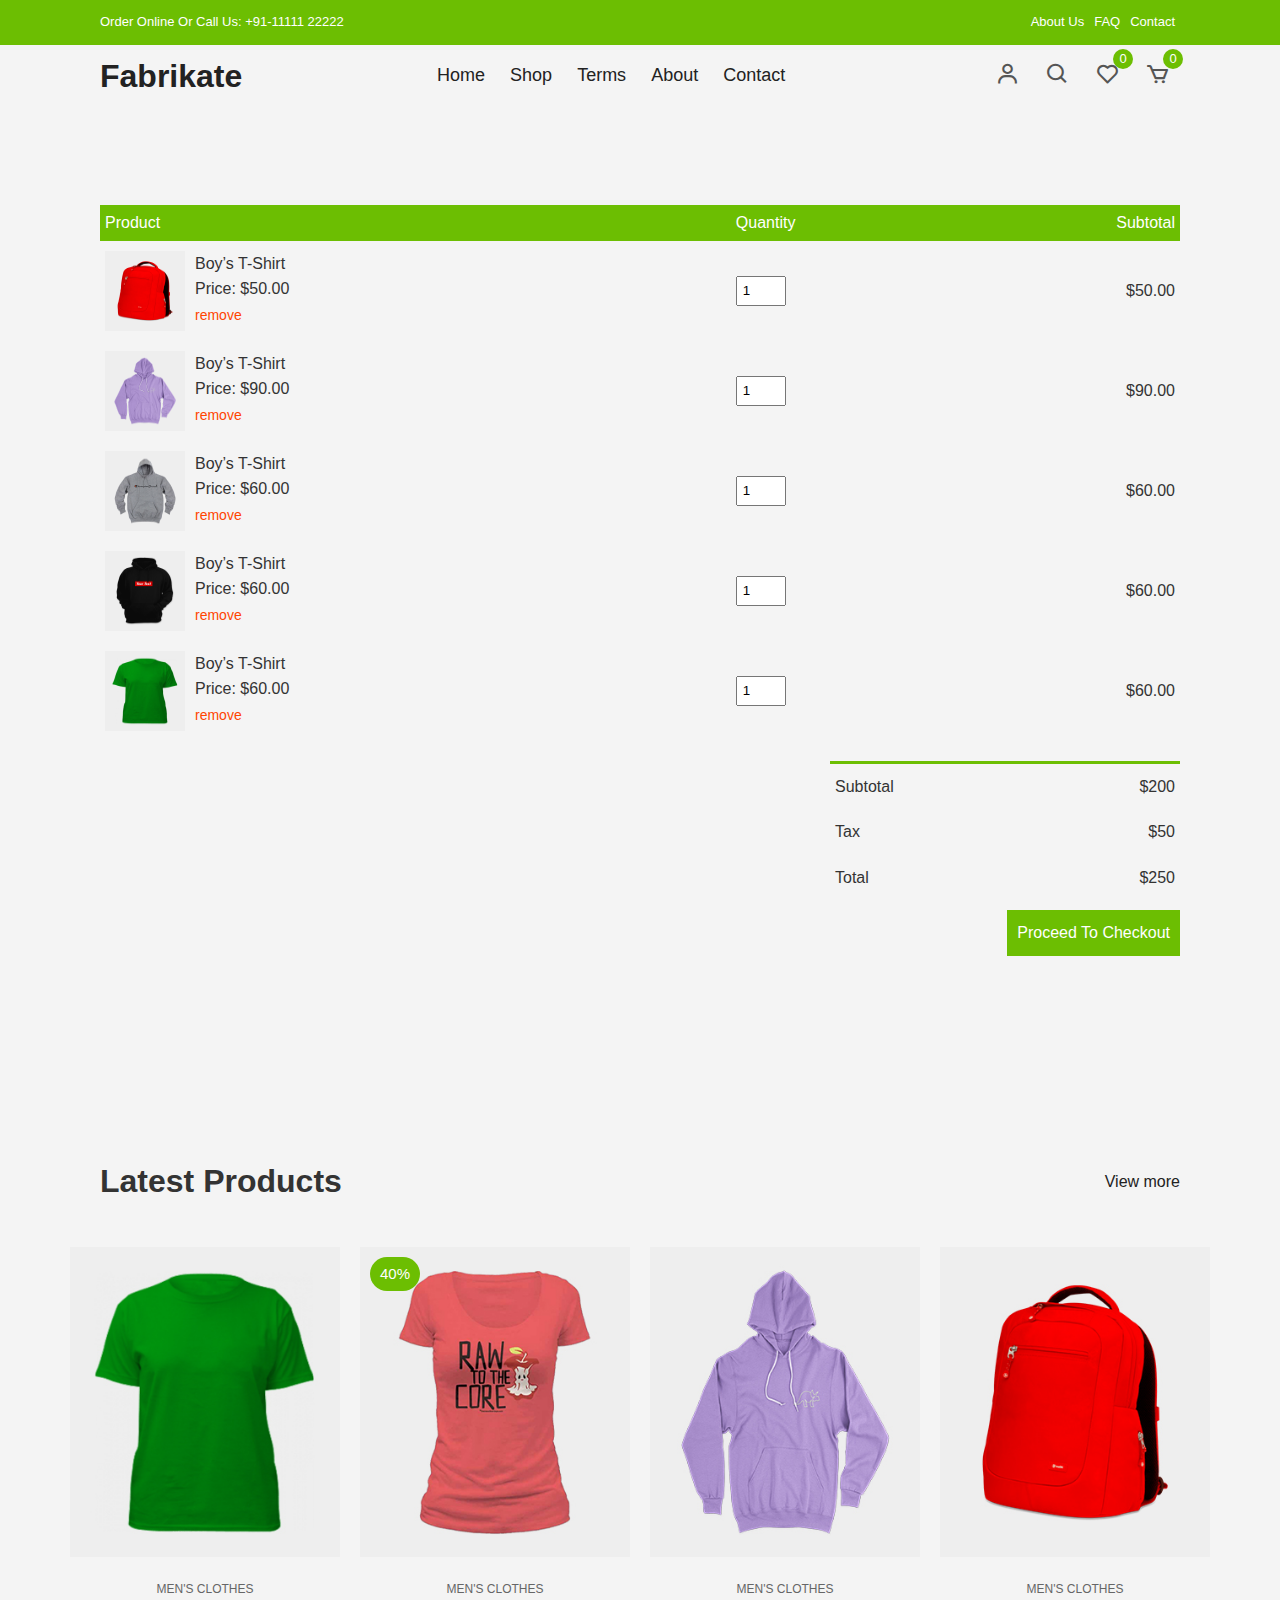
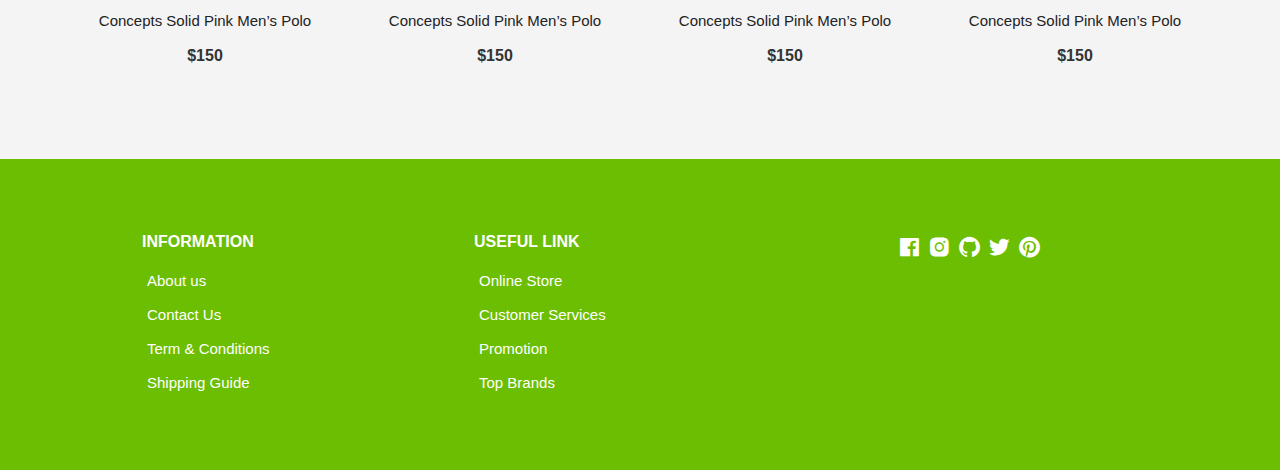
<file: cart.html>
<!DOCTYPE html>
<html lang="en">
  <head>
    <meta charset="UTF-8" />
    <meta name="viewport" content="width=device-width, initial-scale=1.0" />
    <!-- Box icons -->
    <link
      rel="stylesheet"
      href="https://cdn.jsdelivr.net/npm/boxicons@latest/css/boxicons.min.css"
    />
    <!-- Custom StyleSheet -->
    <link rel="stylesheet" href="./css/styles.css" />
    <title>Your Cart</title>
  </head>
  <body>
    <!-- Navigation -->
    <div class="top-nav">
      <div class="container d-flex">
        <p>Order Online Or Call Us: +91-11111 22222</p>
        <ul class="d-flex">
          <li><a href="#">About Us</a></li>
          <li><a href="#">FAQ</a></li>
          <li><a href="#">Contact</a></li>
        </ul>
      </div>
    </div>
    <div class="navigation">
      <div class="nav-center container d-flex">
        <a href="index.html" class="logo"><h1>Fabrikate</h1></a>

        <ul class="nav-list d-flex">
          <li class="nav-item">
            <a href="/" class="nav-link">Home</a>
          </li>
          <li class="nav-item">
            <a href="product.html" class="nav-link">Shop</a>
          </li>
          <li class="nav-item">
            <a href="#terms" class="nav-link">Terms</a>
          </li>
          <li class="nav-item">
            <a href="aboutus.html" class="nav-link">About</a>
          </li>
          <li class="nav-item">
            <a href="contactus.html" class="nav-link">Contact</a>
          </li>
          <li class="icons d-flex">
            <a href="login.html" class="icon">
              <i class="bx bx-user"></i>
            </a>
            <div class="icon">
              <i class="bx bx-search"></i>
            </div>
            <div class="icon">
              <i class="bx bx-heart"></i>
              <span class="d-flex">0</span>
            </div>
            <a href="cart.html" class="icon">
              <i class="bx bx-cart"></i>
              <span class="d-flex">0</span>
            </a>
          </li>
        </ul>

        <div class="icons d-flex">
          <a href="login.html" class="icon">
            <i class="bx bx-user"></i>
          </a>
          <div class="icon">
            <i class="bx bx-search"></i>
          </div>
          <div class="icon">
            <i class="bx bx-heart"></i>
            <span class="d-flex">0</span>
          </div>
          <a href="cart.html" class="icon">
            <i class="bx bx-cart"></i>
            <span class="d-flex">0</span>
          </a>
        </div>

        <div class="hamburger">
          <i class="bx bx-menu-alt-left"></i>
        </div>
      </div>
    </div>

    <!-- Cart Items -->
    <div class="container cart">
      <table>
        <tr>
          <th>Product</th>
          <th>Quantity</th>
          <th>Subtotal</th>
        </tr>
        <tr>
          <td>
            <div class="cart-info">
              <img src="./images/product-2.jpg" alt="" />
              <div>
                <p>Boy’s T-Shirt</p>
                <span>Price: $50.00</span> <br />
                <a href="#">remove</a>
              </div>
            </div>
          </td>
          <td><input type="number" value="1" min="1" /></td>
          <td>$50.00</td>
        </tr>
        <tr>
          <td>
            <div class="cart-info">
              <img src="./images/product-3.jpg" alt="" />
              <div>
                <p>Boy’s T-Shirt</p>
                <span>Price: $90.00</span> <br />
                <a href="#">remove</a>
              </div>
            </div>
          </td>
          <td><input type="number" value="1" min="1" /></td>
          <td>$90.00</td>
        </tr>
        <tr>
          <td>
            <div class="cart-info">
              <img src="./images/product-4.jpg" alt="" />
              <div>
                <p>Boy’s T-Shirt</p>
                <span>Price: $60.00</span> <br />
                <a href="#">remove</a>
              </div>
            </div>
          </td>
          <td><input type="number" value="1" min="1" /></td>
          <td>$60.00</td>
        </tr>
        <tr>
          <td>
            <div class="cart-info">
              <img src="./images/product-5.jpg" alt="" />
              <div>
                <p>Boy’s T-Shirt</p>
                <span>Price: $60.00</span> <br />
                <a href="#">remove</a>
              </div>
            </div>
          </td>
          <td><input type="number" value="1" min="1" /></td>
          <td>$60.00</td>
        </tr>
        <tr>
          <td>
            <div class="cart-info">
              <img src="./images/product-6.jpg" alt="" />
              <div>
                <p>Boy’s T-Shirt</p>
                <span>Price: $60.00</span> <br />
                <a href="#">remove</a>
              </div>
            </div>
          </td>
          <td><input type="number" value="1" min="1" /></td>
          <td>$60.00</td>
        </tr>
      </table>
      <div class="total-price">
        <table>
          <tr>
            <td>Subtotal</td>
            <td>$200</td>
          </tr>
          <tr>
            <td>Tax</td>
            <td>$50</td>
          </tr>
          <tr>
            <td>Total</td>
            <td>$250</td>
          </tr>
        </table>
        <a href="checkout.html" class="checkout btn">Proceed To Checkout</a>
      </div>
    </div>

    <!-- Latest Products -->
    <section class="section featured">
      <div class="top container">
        <h1>Latest Products</h1>
        <a href="#" class="view-more">View more</a>
      </div>
      <div class="product-center container">
        <div class="product-item">
          <div class="overlay">
            <a href="" class="product-thumb">
              <img src="./images/product-6.jpg" alt="" />
            </a>
          </div>
          <div class="product-info">
            <span>MEN'S CLOTHES</span>
            <a href="">Concepts Solid Pink Men’s Polo</a>
            <h4>$150</h4>
          </div>
          <ul class="icons">
            <li><i class="bx bx-heart"></i></li>
            <li><i class="bx bx-search"></i></li>
            <li><i class="bx bx-cart"></i></li>
          </ul>
        </div>
        <div class="product-item">
          <div class="overlay">
            <a href="" class="product-thumb">
              <img src="./images/product-1.jpg" alt="" />
            </a>
            <span class="discount">40%</span>
          </div>
          <div class="product-info">
            <span>MEN'S CLOTHES</span>
            <a href="">Concepts Solid Pink Men’s Polo</a>
            <h4>$150</h4>
          </div>
          <ul class="icons">
            <li><i class="bx bx-heart"></i></li>
            <li><i class="bx bx-search"></i></li>
            <li><i class="bx bx-cart"></i></li>
          </ul>
        </div>
        <div class="product-item">
          <div class="overlay">
            <a href="" class="product-thumb">
              <img src="./images/product-3.jpg" alt="" />
            </a>
          </div>
          <div class="product-info">
            <span>MEN'S CLOTHES</span>
            <a href="">Concepts Solid Pink Men’s Polo</a>
            <h4>$150</h4>
          </div>
          <ul class="icons">
            <li><i class="bx bx-heart"></i></li>
            <li><i class="bx bx-search"></i></li>
            <li><i class="bx bx-cart"></i></li>
          </ul>
        </div>
        <div class="product-item">
          <div class="overlay">
            <a href="" class="product-thumb">
              <img src="./images/product-2.jpg" alt="" />
            </a>
          </div>
          <div class="product-info">
            <span>MEN'S CLOTHES</span>
            <a href="">Concepts Solid Pink Men’s Polo</a>
            <h4>$150</h4>
          </div>
          <ul class="icons">
            <li><i class="bx bx-heart"></i></li>
            <li><i class="bx bx-search"></i></li>
            <li><i class="bx bx-cart"></i></li>
          </ul>
        </div>
      </div>
    </section>

    <!-- Footer -->
    <footer class="footer">
      <div class="row">
        <div class="col d-flex">
          <h4>INFORMATION</h4>
          <a href="">About us</a>
          <a href="">Contact Us</a>
          <a href="">Term & Conditions</a>
          <a href="">Shipping Guide</a>
        </div>
        <div class="col d-flex">
          <h4>USEFUL LINK</h4>
          <a href="">Online Store</a>
          <a href="">Customer Services</a>
          <a href="">Promotion</a>
          <a href="">Top Brands</a>
        </div>
        <div class="col d-flex">
          <span><i class="bx bxl-facebook-square"></i></span>
          <span><i class="bx bxl-instagram-alt"></i></span>
          <span><i class="bx bxl-github"></i></span>
          <span><i class="bx bxl-twitter"></i></span>
          <span><i class="bx bxl-pinterest"></i></span>
        </div>
      </div>
    </footer>

    <!-- Custom Script -->
    <script src="./js/index.js"></script>
  </body>
</html>
</file>
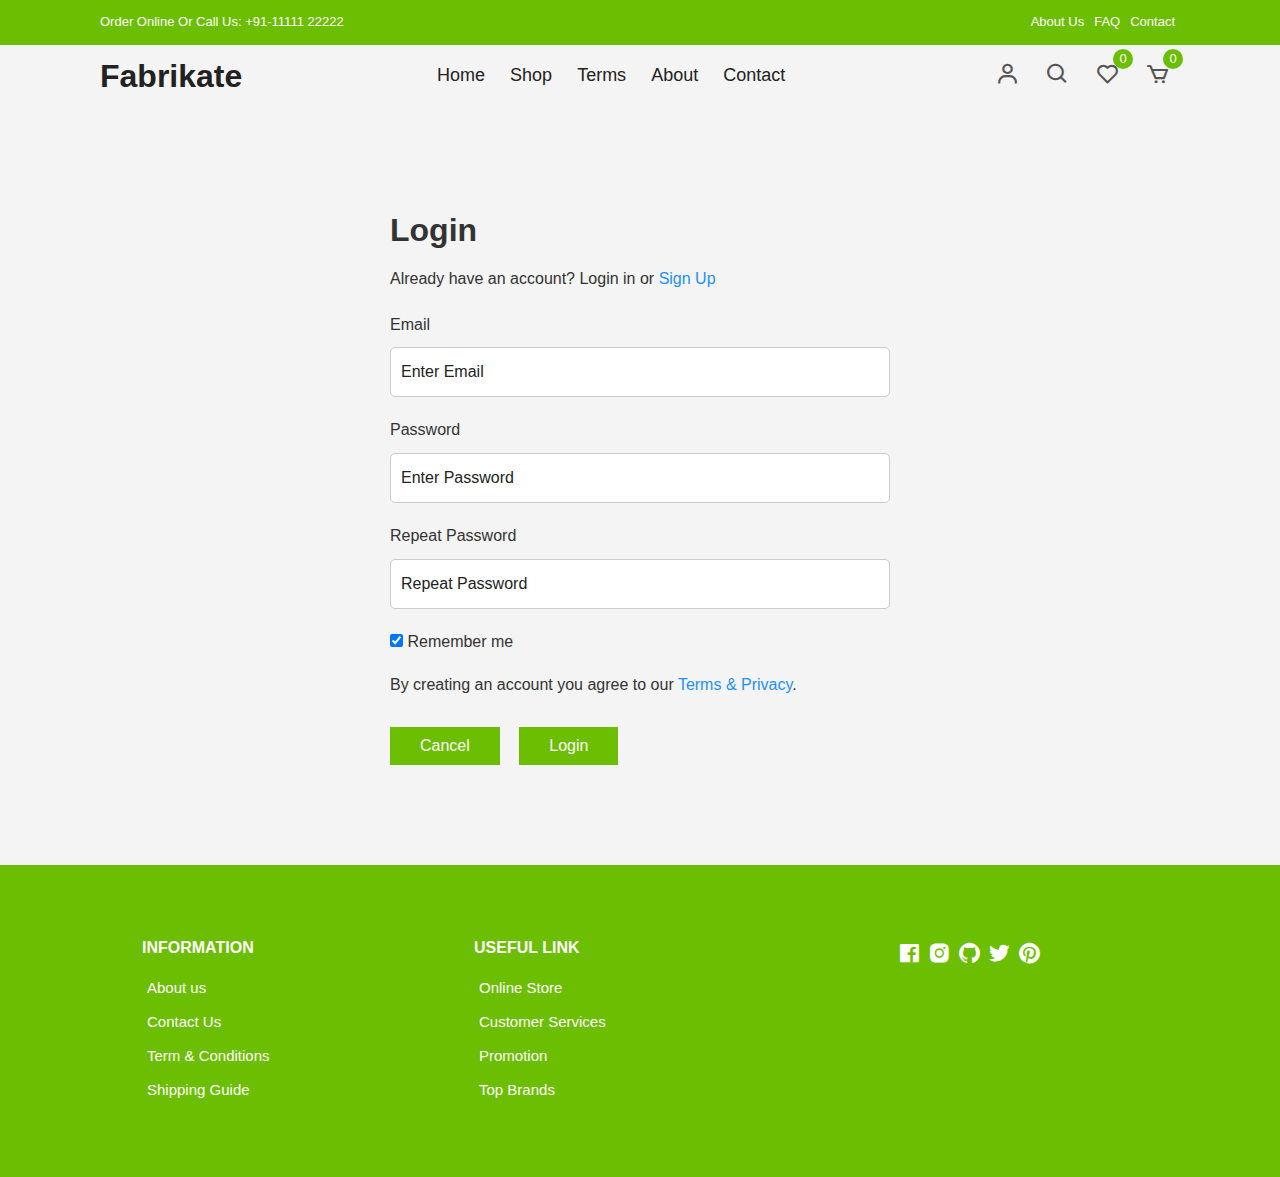
<file: login.html>
<!DOCTYPE html>
<html lang="en">
  <head>
    <meta charset="UTF-8" />
    <meta name="viewport" content="width=device-width, initial-scale=1.0" />
    <!-- Box icons -->
    <link
      rel="stylesheet"
      href="https://cdn.jsdelivr.net/npm/boxicons@latest/css/boxicons.min.css"
    />
    <!-- Custom StyleSheet -->
    <link rel="stylesheet" href="./css/styles.css" />
    <title>Login</title>
  </head>
  <body>
    <!-- Navigation -->
    <div class="top-nav">
      <div class="container d-flex">
        <p>Order Online Or Call Us: +91-11111 22222</p>
        <ul class="d-flex">
          <li><a href="#">About Us</a></li>
          <li><a href="#">FAQ</a></li>
          <li><a href="#">Contact</a></li>
        </ul>
      </div>
    </div>
    <div class="navigation">
      <div class="nav-center container d-flex">
        <a href="index.html" class="logo"><h1>Fabrikate</h1></a>

        <ul class="nav-list d-flex">
          <li class="nav-item">
            <a href="/" class="nav-link">Home</a>
          </li>
          <li class="nav-item">
            <a href="product.html" class="nav-link">Shop</a>
          </li>
          <li class="nav-item">
            <a href="#terms" class="nav-link">Terms</a>
          </li>
          <li class="nav-item">
            <a href="aboutus.html" class="nav-link">About</a>
          </li>
          <li class="nav-item">
            <a href="contactus.html" class="nav-link">Contact</a>
          </li>
          <li class="icons d-flex">
            <a href="login.html" class="icon">
              <i class="bx bx-user"></i>
            </a>
            <div class="icon">
              <i class="bx bx-search"></i>
            </div>
            <div class="icon">
              <i class="bx bx-heart"></i>
              <span class="d-flex">0</span>
            </div>
            <a href="cart.html" class="icon">
              <i class="bx bx-cart"></i>
              <span class="d-flex">0</span>
            </a>
          </li>
        </ul>

        <div class="icons d-flex">
          <a href="login.html" class="icon">
            <i class="bx bx-user"></i>
          </a>
          <div class="icon">
            <i class="bx bx-search"></i>
          </div>
          <div class="icon">
            <i class="bx bx-heart"></i>
            <span class="d-flex">0</span>
          </div>
          <a href="cart.html" class="icon">
            <i class="bx bx-cart"></i>
            <span class="d-flex">0</span>
          </a>
        </div>

        <div class="hamburger">
          <i class="bx bx-menu-alt-left"></i>
        </div>
      </div>
    </div>
    <!-- Login -->
    <div class="container">
      <div class="login-form">
        <form action="">
          <h1>Login</h1>
          <p>
            Already have an account? Login in or
            <a href="signup.html">Sign Up</a>
          </p>

          <label for="email">Email</label>
          <input type="text" placeholder="Enter Email" name="email" required />

          <label for="psw">Password</label>
          <input
            type="password"
            placeholder="Enter Password"
            name="psw"
            required
          />

          <label for="psw-repeat">Repeat Password</label>
          <input
            type="password"
            placeholder="Repeat Password"
            name="psw-repeat"
            required
          />

          <label>
            <input
              type="checkbox"
              checked="checked"
              name="remember"
              style="margin-bottom: 15px"
            />
            Remember me
          </label>

          <p>
            By creating an account you agree to our
            <a href="#">Terms & Privacy</a>.
          </p>

          <div class="buttons">
            <button type="button" class="cancelbtn">Cancel</button>
            <button type="submit" class="signupbtn">Login</button>
          </div>
        </form>
      </div>
    </div>

    <!-- Footer -->
    <footer class="footer">
      <div class="row">
        <div class="col d-flex">
          <h4>INFORMATION</h4>
          <a href="">About us</a>
          <a href="">Contact Us</a>
          <a href="">Term & Conditions</a>
          <a href="">Shipping Guide</a>
        </div>
        <div class="col d-flex">
          <h4>USEFUL LINK</h4>
          <a href="">Online Store</a>
          <a href="">Customer Services</a>
          <a href="">Promotion</a>
          <a href="">Top Brands</a>
        </div>
        <div class="col d-flex">
          <span><i class="bx bxl-facebook-square"></i></span>
          <span><i class="bx bxl-instagram-alt"></i></span>
          <span><i class="bx bxl-github"></i></span>
          <span><i class="bx bxl-twitter"></i></span>
          <span><i class="bx bxl-pinterest"></i></span>
        </div>
      </div>
    </footer>

    <!-- Custom Script -->
    <script src="./js/index.js"></script>
  </body>
</html>
</file>
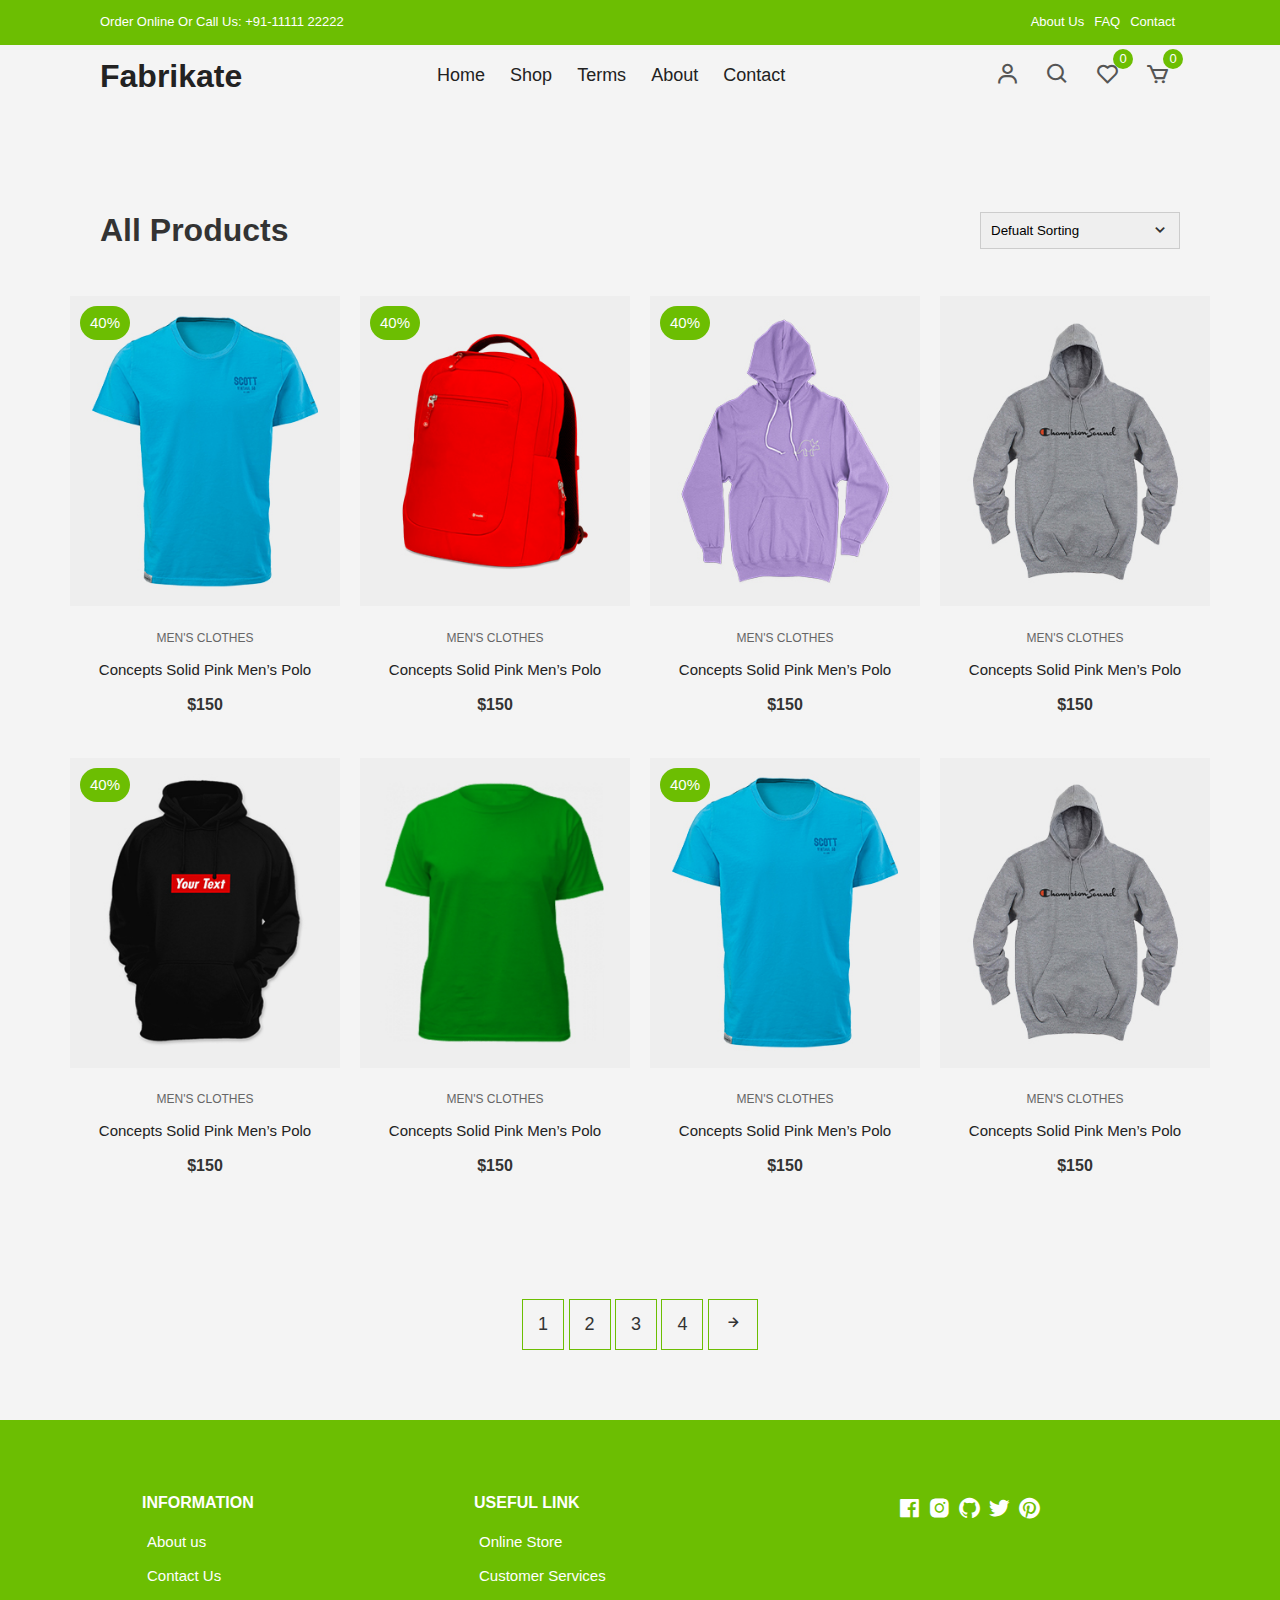
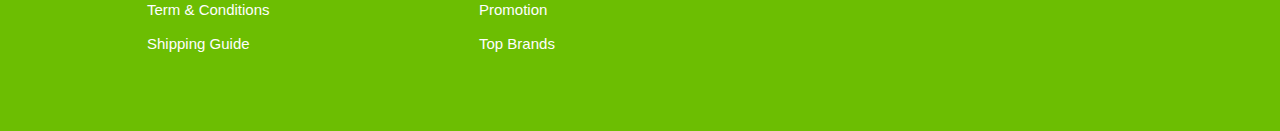
<file: product.html>
<!DOCTYPE html>
<html lang="en">
  <head>
    <meta charset="UTF-8" />
    <meta name="viewport" content="width=device-width, initial-scale=1.0" />
    <!-- Box icons -->
    <link
      rel="stylesheet"
      href="https://cdn.jsdelivr.net/npm/boxicons@latest/css/boxicons.min.css"
    />
    <!-- Custom StyleSheet -->
    <link rel="stylesheet" href="./css/styles.css" />
    <title>Boy’s T-Shirt</title>
  </head>

  <body>
    <!-- Navigation -->
    <div class="top-nav">
      <div class="container d-flex">
        <p>Order Online Or Call Us: +91-11111 22222</p>
        <ul class="d-flex">
          <li><a href="#">About Us</a></li>
          <li><a href="#">FAQ</a></li>
          <li><a href="#">Contact</a></li>
        </ul>
      </div>
    </div>
    <div class="navigation">
      <div class="nav-center container d-flex">
        <a href="index.html" class="logo"><h1>Fabrikate</h1></a>

        <ul class="nav-list d-flex">
          <li class="nav-item">
            <a href="/" class="nav-link">Home</a>
          </li>
          <li class="nav-item">
            <a href="product.html" class="nav-link">Shop</a>
          </li>
          <li class="nav-item">
            <a href="#terms" class="nav-link">Terms</a>
          </li>
          <li class="nav-item">
            <a href="aboutus.html" class="nav-link">About</a>
          </li>
          <li class="nav-item">
            <a href="contactus.html" class="nav-link">Contact</a>
          </li>
          <li class="icons d-flex">
            <a href="login.html" class="icon">
              <i class="bx bx-user"></i>
            </a>
            <div class="icon">
              <i class="bx bx-search"></i>
            </div>
            <div class="icon">
              <i class="bx bx-heart"></i>
              <span class="d-flex">0</span>
            </div>
            <a href="cart.html" class="icon">
              <i class="bx bx-cart"></i>
              <span class="d-flex">0</span>
            </a>
          </li>
        </ul>

        <div class="icons d-flex">
          <a href="login.html" class="icon">
            <i class="bx bx-user"></i>
          </a>
          <div class="icon">
            <i class="bx bx-search"></i>
          </div>
          <div class="icon">
            <i class="bx bx-heart"></i>
            <span class="d-flex">0</span>
          </div>
          <a href="cart.html" class="icon">
            <i class="bx bx-cart"></i>
            <span class="d-flex">0</span>
          </a>
        </div>

        <div class="hamburger">
          <i class="bx bx-menu-alt-left"></i>
        </div>
      </div>
    </div>

    <!-- All Products -->
    <section class="section all-products" id="products">
      <div class="top container">
        <h1>All Products</h1>
        <form>
          <select>
            <option value="1">Defualt Sorting</option>
            <option value="2">Sort By Price</option>
            <option value="3">Sort By Popularity</option>
            <option value="4">Sort By Sale</option>
            <option value="5">Sort By Rating</option>
          </select>
          <span><i class="bx bx-chevron-down"></i></span>
        </form>
      </div>
      <div class="product-center container">
        <div class="product-item">
          <div class="overlay">
            <a href="productDetails.html" class="product-thumb">
              <img src="./images/product-7.jpg" alt="" />
            </a>
            <span class="discount">40%</span>
          </div>
          <div class="product-info">
            <span>MEN'S CLOTHES</span>
            <a href="productDetails.html">Concepts Solid Pink Men’s Polo</a>
            <h4>$150</h4>
          </div>
          <ul class="icons">
            <li><i class="bx bx-heart"></i></li>
            <li><i class="bx bx-search"></i></li>
            <li><i class="bx bx-cart"></i></li>
          </ul>
        </div>
        <div class="product-item">
          <div class="overlay">
            <a href="" class="product-thumb">
              <img src="./images/product-2.jpg" alt="" />
            </a>
            <span class="discount">40%</span>
          </div>
          <div class="product-info">
            <span>MEN'S CLOTHES</span>
            <a href="">Concepts Solid Pink Men’s Polo</a>
            <h4>$150</h4>
          </div>
          <ul class="icons">
            <li><i class="bx bx-heart"></i></li>
            <li><i class="bx bx-search"></i></li>
            <li><i class="bx bx-cart"></i></li>
          </ul>
        </div>
        <div class="product-item">
          <div class="overlay">
            <a href="" class="product-thumb">
              <img src="./images/product-3.jpg" alt="" />
            </a>
            <span class="discount">40%</span>
          </div>
          <div class="product-info">
            <span>MEN'S CLOTHES</span>
            <a href="">Concepts Solid Pink Men’s Polo</a>
            <h4>$150</h4>
          </div>
          <ul class="icons">
            <li><i class="bx bx-heart"></i></li>
            <li><i class="bx bx-search"></i></li>
            <li><i class="bx bx-cart"></i></li>
          </ul>
        </div>
        <div class="product-item">
          <div class="overlay">
            <a href="" class="product-thumb">
              <img src="./images/product-4.jpg" alt="" />
            </a>
          </div>
          <div class="product-info">
            <span>MEN'S CLOTHES</span>
            <a href="">Concepts Solid Pink Men’s Polo</a>
            <h4>$150</h4>
          </div>
          <ul class="icons">
            <li><i class="bx bx-heart"></i></li>
            <li><i class="bx bx-search"></i></li>
            <li><i class="bx bx-cart"></i></li>
          </ul>
        </div>
        <div class="product-item">
          <div class="overlay">
            <a href="" class="product-thumb">
              <img src="./images/product-5.jpg" alt="" />
            </a>
            <span class="discount">40%</span>
          </div>
          <div class="product-info">
            <span>MEN'S CLOTHES</span>
            <a href="">Concepts Solid Pink Men’s Polo</a>
            <h4>$150</h4>
          </div>
          <ul class="icons">
            <li><i class="bx bx-heart"></i></li>
            <li><i class="bx bx-search"></i></li>
            <li><i class="bx bx-cart"></i></li>
          </ul>
        </div>
        <div class="product-item">
          <div class="overlay">
            <a href="" class="product-thumb">
              <img src="./images/product-6.jpg" alt="" />
            </a>
          </div>
          <div class="product-info">
            <span>MEN'S CLOTHES</span>
            <a href="">Concepts Solid Pink Men’s Polo</a>
            <h4>$150</h4>
          </div>
          <ul class="icons">
            <li><i class="bx bx-heart"></i></li>
            <li><i class="bx bx-search"></i></li>
            <li><i class="bx bx-cart"></i></li>
          </ul>
        </div>
        <div class="product-item">
          <div class="overlay">
            <a href="" class="product-thumb">
              <img src="./images/product-7.jpg" alt="" />
            </a>
            <span class="discount">40%</span>
          </div>
          <div class="product-info">
            <span>MEN'S CLOTHES</span>
            <a href="">Concepts Solid Pink Men’s Polo</a>
            <h4>$150</h4>
          </div>
          <ul class="icons">
            <li><i class="bx bx-heart"></i></li>
            <li><i class="bx bx-search"></i></li>
            <li><i class="bx bx-cart"></i></li>
          </ul>
        </div>
        <div class="product-item">
          <div class="overlay">
            <a href="" class="product-thumb">
              <img src="./images/product-4.jpg" alt="" />
            </a>
          </div>
          <div class="product-info">
            <span>MEN'S CLOTHES</span>
            <a href="">Concepts Solid Pink Men’s Polo</a>
            <h4>$150</h4>
          </div>
          <ul class="icons">
            <li><i class="bx bx-heart"></i></li>
            <li><i class="bx bx-search"></i></li>
            <li><i class="bx bx-cart"></i></li>
          </ul>
        </div>
      </div>
    </section>
    <section class="pagination">
      <div class="container">
        <span>1</span> <span>2</span> <span>3</span> <span>4</span>
        <span><i class="bx bx-right-arrow-alt"></i></span>
      </div>
    </section>
    <!-- Footer -->
    <footer class="footer">
      <div class="row">
        <div class="col d-flex">
          <h4>INFORMATION</h4>
          <a href="">About us</a>
          <a href="">Contact Us</a>
          <a href="">Term & Conditions</a>
          <a href="">Shipping Guide</a>
        </div>
        <div class="col d-flex">
          <h4>USEFUL LINK</h4>
          <a href="">Online Store</a>
          <a href="">Customer Services</a>
          <a href="">Promotion</a>
          <a href="">Top Brands</a>
        </div>
        <div class="col d-flex">
          <span><i class="bx bxl-facebook-square"></i></span>
          <span><i class="bx bxl-instagram-alt"></i></span>
          <span><i class="bx bxl-github"></i></span>
          <span><i class="bx bxl-twitter"></i></span>
          <span><i class="bx bxl-pinterest"></i></span>
        </div>
      </div>
    </footer>
    <!-- Custom Script -->
    <script src="./js/index.js"></script>
  </body>
</html>
</file>
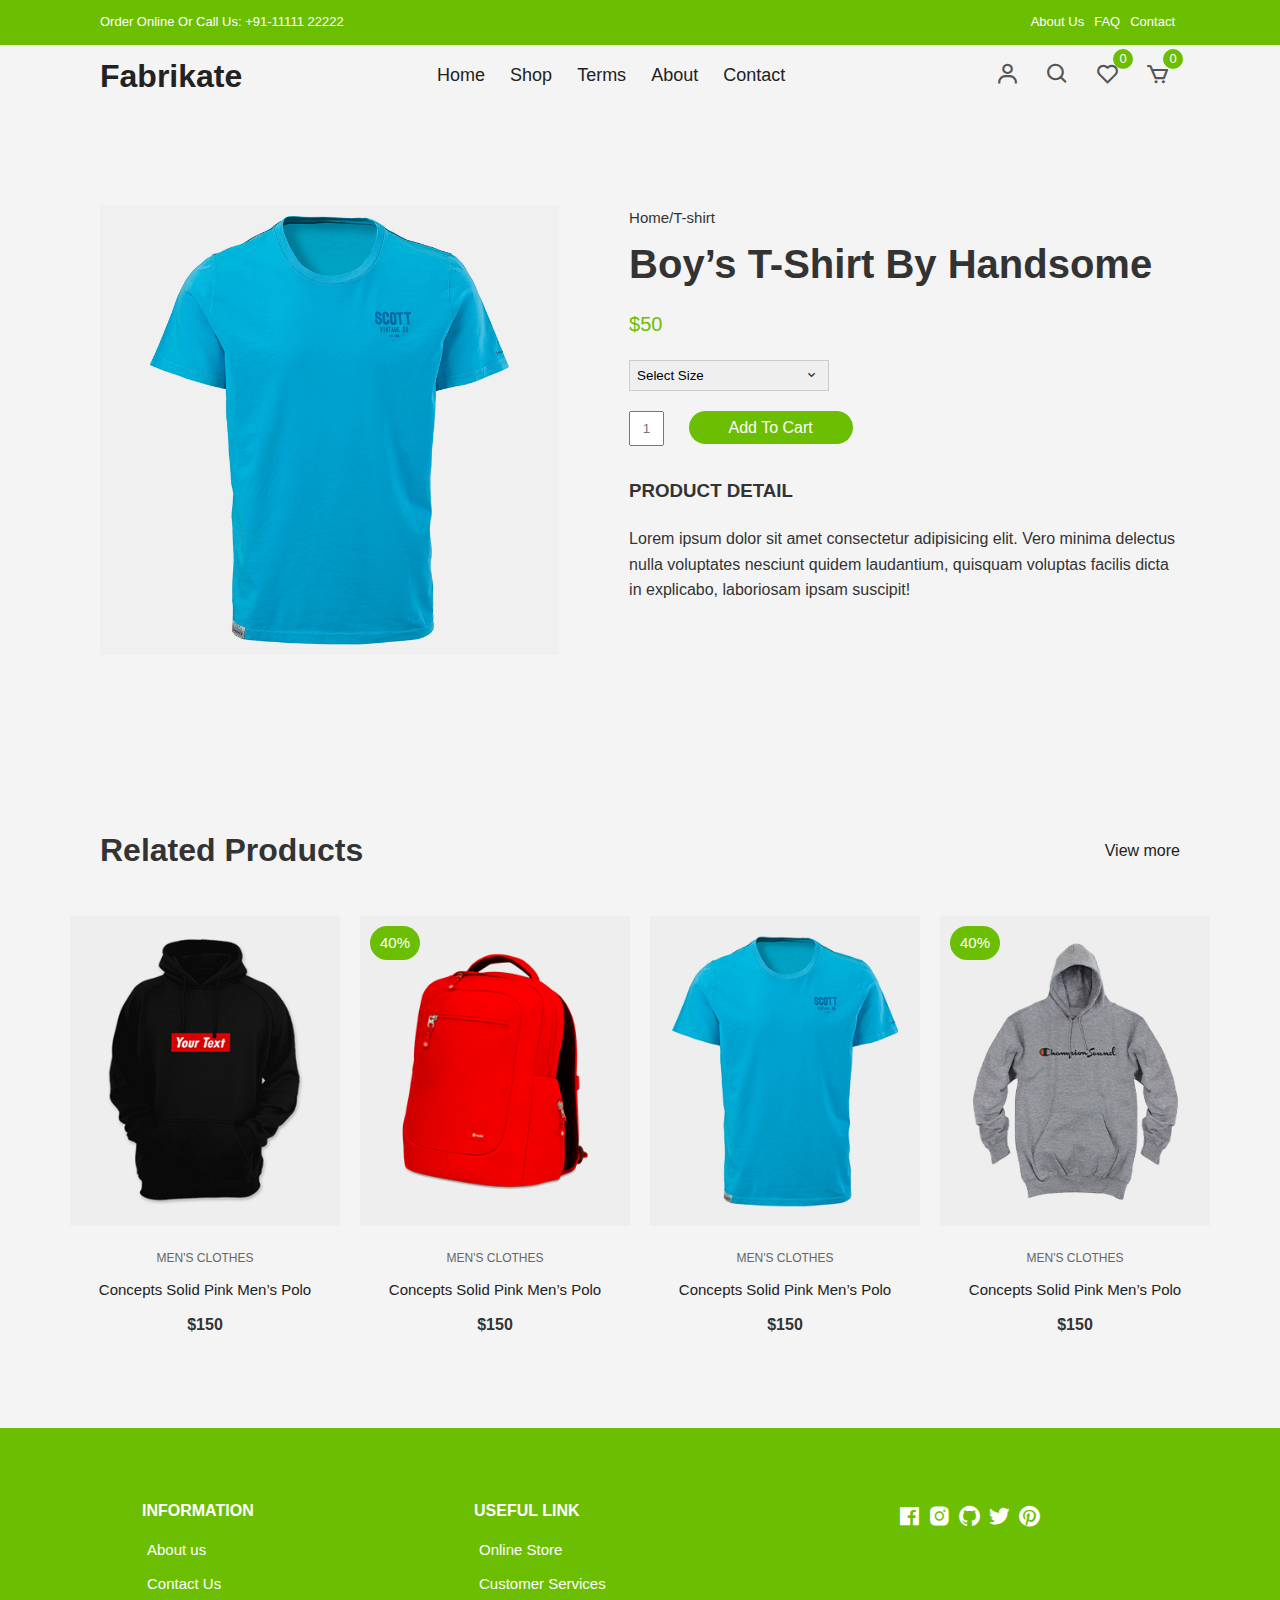
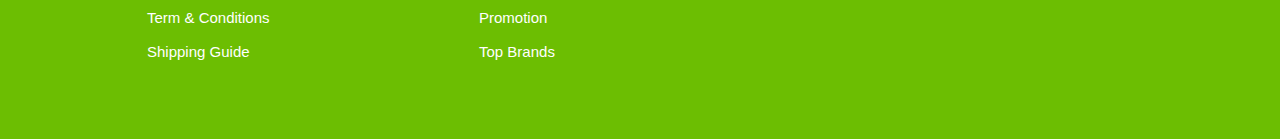
<file: productDetails.html>
<!DOCTYPE html>
<html lang="en">
  <head>
    <meta charset="UTF-8" />
    <meta name="viewport" content="width=device-width, initial-scale=1.0" />
    <!-- Box icons -->
    <link
      rel="stylesheet"
      href="https://cdn.jsdelivr.net/npm/boxicons@latest/css/boxicons.min.css"
    />
    <!-- Custom StyleSheet -->
    <link rel="stylesheet" href="./css/styles.css" />
    <title>Boy’s T-Shirt - Codevo</title>
  </head>

  <body>
    <!-- Navigation -->
    <div class="top-nav">
      <div class="container d-flex">
        <p>Order Online Or Call Us: +91-11111 22222</p>
        <ul class="d-flex">
          <li><a href="aboutus.html">About Us</a></li>
          <li><a href="#">FAQ</a></li>
          <li><a href="contactus.html">Contact</a></li>
        </ul>
      </div>
    </div>
    <div class="navigation">
      <div class="nav-center container d-flex">
        <a href="index.html" class="logo"><h1>Fabrikate</h1></a>

        <ul class="nav-list d-flex">
          <li class="nav-item">
            <a href="/" class="nav-link">Home</a>
          </li>
          <li class="nav-item">
            <a href="product.html" class="nav-link">Shop</a>
          </li>
          <li class="nav-item">
            <a href="#terms" class="nav-link">Terms</a>
          </li>
          <li class="nav-item">
            <a href="aboutus.html" class="nav-link">About</a>
          </li>
          <li class="nav-item">
            <a href="contactus.html" class="nav-link">Contact</a>
          </li>
          <li class="icons d-flex">
            <a href="login.html" class="icon">
              <i class="bx bx-user"></i>
            </a>
            <div class="icon">
              <i class="bx bx-search"></i>
            </div>
            <div class="icon">
              <i class="bx bx-heart"></i>
              <span class="d-flex">0</span>
            </div>
            <a href="cart.html" class="icon">
              <i class="bx bx-cart"></i>
              <span class="d-flex">0</span>
            </a>
          </li>
        </ul>

        <div class="icons d-flex">
          <a href="login.html" class="icon">
            <i class="bx bx-user"></i>
          </a>
          <div class="icon">
            <i class="bx bx-search"></i>
          </div>
          <div class="icon">
            <i class="bx bx-heart"></i>
            <span class="d-flex">0</span>
          </div>
          <a href="cart.html" class="icon">
            <i class="bx bx-cart"></i>
            <span class="d-flex">0</span>
          </a>
        </div>

        <div class="hamburger">
          <i class="bx bx-menu-alt-left"></i>
        </div>
      </div>
    </div>

    <!-- Product Details -->
    <section class="section product-detail">
      <div class="details container">
        <div class="left image-container">
          <div class="main">
            <img src="./images/product-8.jpg" id="zoom" alt="" />
          </div>
        </div>
        <div class="right">
          <span>Home/T-shirt</span>
          <h1>Boy’s T-Shirt By Handsome</h1>
          <div class="price">$50</div>
          <form>
            <div>
              <select>
                <option value="Select Size" selected disabled>
                  Select Size
                </option>
                <option value="1">32</option>
                <option value="2">42</option>
                <option value="3">52</option>
                <option value="4">62</option>
              </select>
              <span><i class="bx bx-chevron-down"></i></span>
            </div>
          </form>
          <form class="form">
            <input type="text" placeholder="1" />
            <a href="cart.html" class="addCart">Add To Cart</a>
          </form>
          <h3>Product Detail</h3>
          <p>
            Lorem ipsum dolor sit amet consectetur adipisicing elit. Vero minima
            delectus nulla voluptates nesciunt quidem laudantium, quisquam
            voluptas facilis dicta in explicabo, laboriosam ipsam suscipit!
          </p>
        </div>
      </div>
    </section>

    <!-- Related -->
    <section class="section featured">
      <div class="top container">
        <h1>Related Products</h1>
        <a href="#" class="view-more">View more</a>
      </div>
      <div class="product-center container">
        <div class="product-item">
          <div class="overlay">
            <a href="" class="product-thumb">
              <img src="./images/product-5.jpg" alt="" />
            </a>
          </div>
          <div class="product-info">
            <span>MEN'S CLOTHES</span>
            <a href="">Concepts Solid Pink Men’s Polo</a>
            <h4>$150</h4>
          </div>
          <ul class="icons">
            <li><i class="bx bx-heart"></i></li>
            <li><i class="bx bx-search"></i></li>
            <li><i class="bx bx-cart"></i></li>
          </ul>
        </div>
        <div class="product-item">
          <div class="overlay">
            <a href="" class="product-thumb">
              <img src="./images/product-2.jpg" alt="" />
            </a>
            <span class="discount">40%</span>
          </div>
          <div class="product-info">
            <span>MEN'S CLOTHES</span>
            <a href="">Concepts Solid Pink Men’s Polo</a>
            <h4>$150</h4>
          </div>
          <ul class="icons">
            <li><i class="bx bx-heart"></i></li>
            <li><i class="bx bx-search"></i></li>
            <li><i class="bx bx-cart"></i></li>
          </ul>
        </div>
        <div class="product-item">
          <div class="overlay">
            <a href="" class="product-thumb">
              <img src="./images/product-7.jpg" alt="" />
            </a>
          </div>
          <div class="product-info">
            <span>MEN'S CLOTHES</span>
            <a href="">Concepts Solid Pink Men’s Polo</a>
            <h4>$150</h4>
          </div>
          <ul class="icons">
            <li><i class="bx bx-heart"></i></li>
            <li><i class="bx bx-search"></i></li>
            <li><i class="bx bx-cart"></i></li>
          </ul>
        </div>
        <div class="product-item">
          <div class="overlay">
            <a href="" class="product-thumb">
              <img src="./images/product-4.jpg" alt="" />
            </a>
            <span class="discount">40%</span>
          </div>
          <div class="product-info">
            <span>MEN'S CLOTHES</span>
            <a href="">Concepts Solid Pink Men’s Polo</a>
            <h4>$150</h4>
          </div>
          <ul class="icons">
            <li><i class="bx bx-heart"></i></li>
            <li><i class="bx bx-search"></i></li>
            <li><i class="bx bx-cart"></i></li>
          </ul>
        </div>
      </div>
    </section>
    <!-- Footer -->
    <footer class="footer">
      <div class="row">
        <div class="col d-flex">
          <h4>INFORMATION</h4>
          <a href="">About us</a>
          <a href="">Contact Us</a>
          <a href="">Term & Conditions</a>
          <a href="">Shipping Guide</a>
        </div>
        <div class="col d-flex">
          <h4>USEFUL LINK</h4>
          <a href="">Online Store</a>
          <a href="">Customer Services</a>
          <a href="">Promotion</a>
          <a href="">Top Brands</a>
        </div>
        <div class="col d-flex">
          <span><i class="bx bxl-facebook-square"></i></span>
          <span><i class="bx bxl-instagram-alt"></i></span>
          <span><i class="bx bxl-github"></i></span>
          <span><i class="bx bxl-twitter"></i></span>
          <span><i class="bx bxl-pinterest"></i></span>
        </div>
      </div>
    </footer>
    <!-- Custom Script -->
    <script src="./js/index.js"></script>
    <script
      src="https://code.jquery.com/jquery-3.4.0.min.js"
      integrity="sha384-JUMjoW8OzDJw4oFpWIB2Bu/c6768ObEthBMVSiIx4ruBIEdyNSUQAjJNFqT5pnJ6"
      crossorigin="anonymous"
    ></script>
    <script src="./js/zoomsl.min.js"></script>
    <script>
      $(function () {
        console.log("hello");
        $("#zoom").imagezoomsl({
          zoomrange: [4, 4],
        });
      });
    </script>
  </body>
</html>
</file>
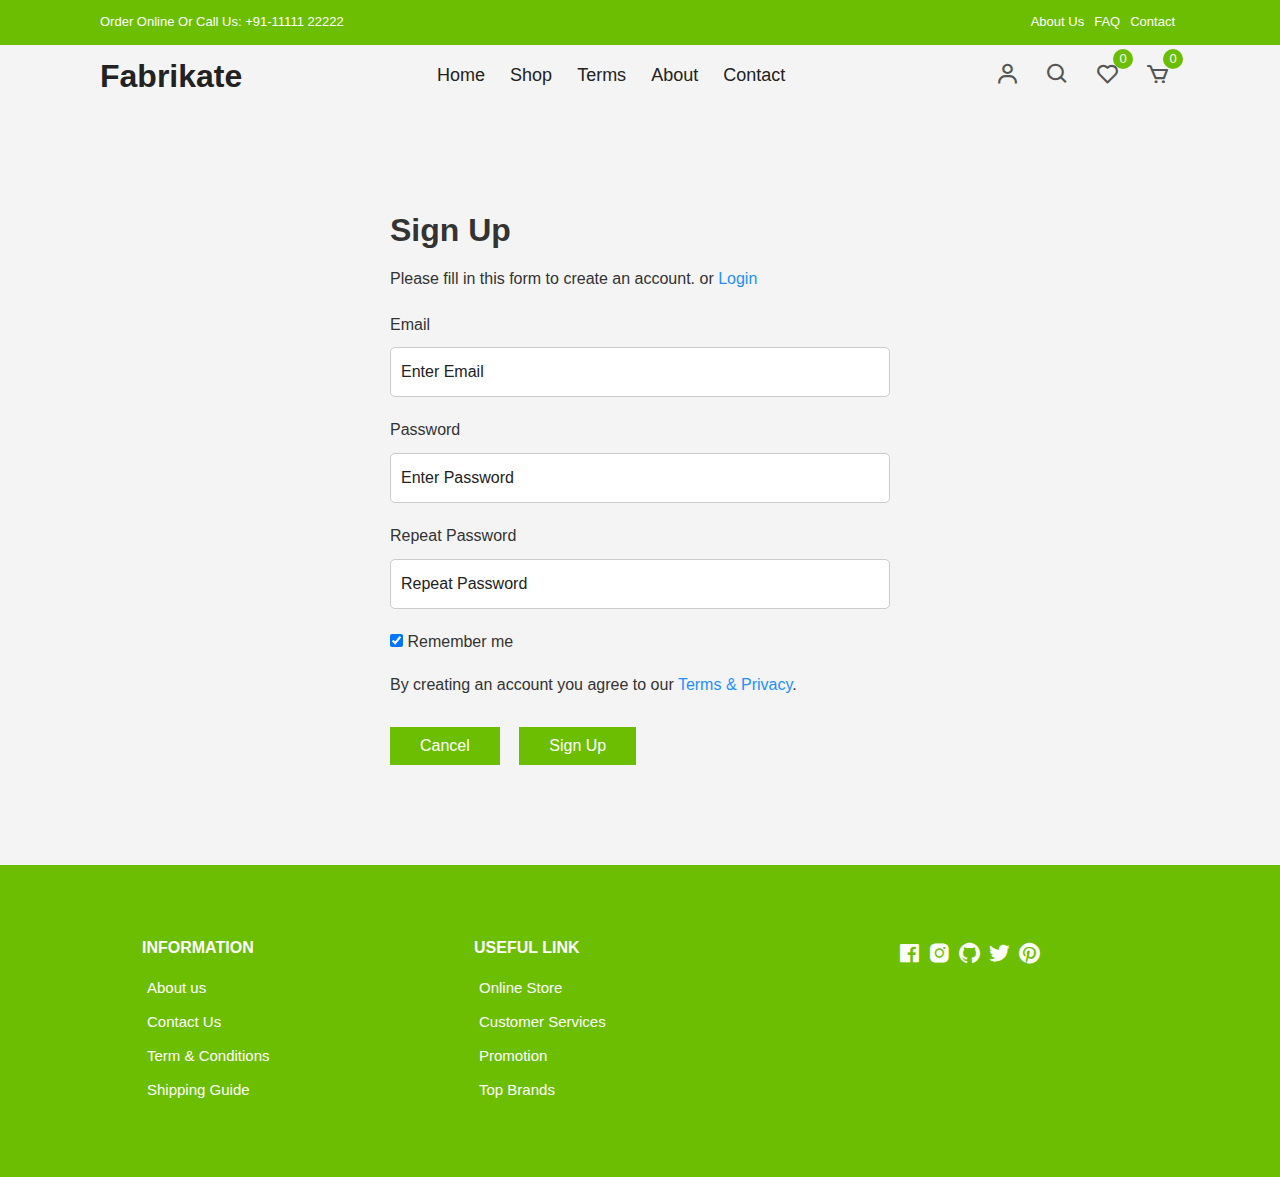
<file: signup.html>
<!DOCTYPE html>
<html lang="en">
  <head>
    <meta charset="UTF-8" />
    <meta name="viewport" content="width=device-width, initial-scale=1.0" />
    <!-- Box icons -->
    <link
      rel="stylesheet"
      href="https://cdn.jsdelivr.net/npm/boxicons@latest/css/boxicons.min.css"
    />
    <!-- Custom StyleSheet -->
    <link rel="stylesheet" href="./css/styles.css" />
    <title>Sign Up</title>
  </head>
  <body>
    <!-- Navigation -->
    <div class="top-nav">
      <div class="container d-flex">
        <p>Order Online Or Call Us: +91-11111 22222</p>
        <ul class="d-flex">
          <li><a href="aboutus.html">About Us</a></li>
          <li><a href="#">FAQ</a></li>
          <li><a href="contactus.html">Contact</a></li>
        </ul>
      </div>
    </div>
    <div class="navigation">
      <div class="nav-center container d-flex">
        <a href="index.html" class="logo"><h1>Fabrikate</h1></a>

        <ul class="nav-list d-flex">
          <li class="nav-item">
            <a href="/" class="nav-link">Home</a>
          </li>
          <li class="nav-item">
            <a href="product.html" class="nav-link">Shop</a>
          </li>
          <li class="nav-item">
            <a href="#terms" class="nav-link">Terms</a>
          </li>
          <li class="nav-item">
            <a href="aboutus.html" class="nav-link">About</a>
          </li>
          <li class="nav-item">
            <a href="contactus.html" class="nav-link">Contact</a>
          </li>
          <li class="icons d-flex">
            <a href="login.html" class="icon">
              <i class="bx bx-user"></i>
            </a>
            <div class="icon">
              <i class="bx bx-search"></i>
            </div>
            <div class="icon">
              <i class="bx bx-heart"></i>
              <span class="d-flex">0</span>
            </div>
            <a href="cart.html" class="icon">
              <i class="bx bx-cart"></i>
              <span class="d-flex">0</span>
            </a>
          </li>
        </ul>

        <div class="icons d-flex">
          <a href="login.html" class="icon">
            <i class="bx bx-user"></i>
          </a>
          <div class="icon">
            <i class="bx bx-search"></i>
          </div>
          <div class="icon">
            <i class="bx bx-heart"></i>
            <span class="d-flex">0</span>
          </div>
          <a href="cart.html" class="icon">
            <i class="bx bx-cart"></i>
            <span class="d-flex">0</span>
          </a>
        </div>

        <div class="hamburger">
          <i class="bx bx-menu-alt-left"></i>
        </div>
      </div>
    </div>
    <!-- Login -->
    <div class="container">
      <div class="login-form">
        <form action="">
          <h1>Sign Up</h1>
          <p>
            Please fill in this form to create an account. or
            <a href="login.html">Login</a>
          </p>

          <label for="email">Email</label>
          <input type="text" placeholder="Enter Email" name="email" required />

          <label for="psw">Password</label>
          <input
            type="password"
            placeholder="Enter Password"
            name="psw"
            required
          />

          <label for="psw-repeat">Repeat Password</label>
          <input
            type="password"
            placeholder="Repeat Password"
            name="psw-repeat"
            required
          />

          <label>
            <input
              type="checkbox"
              checked="checked"
              name="remember"
              style="margin-bottom: 15px"
            />
            Remember me
          </label>

          <p>
            By creating an account you agree to our
            <a href="#">Terms & Privacy</a>.
          </p>

          <div class="buttons">
            <button type="button" class="cancelbtn">Cancel</button>
            <button type="submit" class="signupbtn">Sign Up</button>
          </div>
        </form>
      </div>
    </div>

    <!-- Footer -->
    <footer class="footer">
      <div class="row">
        <div class="col d-flex">
          <h4>INFORMATION</h4>
          <a href="">About us</a>
          <a href="">Contact Us</a>
          <a href="">Term & Conditions</a>
          <a href="">Shipping Guide</a>
        </div>
        <div class="col d-flex">
          <h4>USEFUL LINK</h4>
          <a href="">Online Store</a>
          <a href="">Customer Services</a>
          <a href="">Promotion</a>
          <a href="">Top Brands</a>
        </div>
        <div class="col d-flex">
          <span><i class="bx bxl-facebook-square"></i></span>
          <span><i class="bx bxl-instagram-alt"></i></span>
          <span><i class="bx bxl-github"></i></span>
          <span><i class="bx bxl-twitter"></i></span>
          <span><i class="bx bxl-pinterest"></i></span>
        </div>
      </div>
    </footer>

    <!-- Custom Script -->
    <script src="./js/index.js"></script>
  </body>
</html>
</file>
<file: css/styles.css>
/* Fonts */
@import url('https://fonts.googleapis.com/css2?family=Roboto:wght@100;300;400;500;700&display=swap');

/* Color Variables */
:root {
  --white: #fff;
  --black: #222;
  --green: #6cbe02;
  --grey1: #f0f0f0;
  --grey2: #e9d7d3;
}

/* Basic Reset */
*,
*::before,
*::after {
  margin: 0;
  padding: 0;
  box-sizing: inherit;
}

html {
  box-sizing: border-box;
  font-size: 62.5%;
}

body {
  font-family: 'Roboto', sans-serif;
  font-size: 1.6rem;
  background-color: var(--white);
  color: var(--black);
  font-weight: 400;
  font-style: normal;
}

a {
  text-decoration: none;
  color: var(--black);
}

li {
  list-style: none;
}

.container {
  max-width: 114rem;
  margin: 0 auto;
  padding: 0 3rem;
}

.d-flex {
  display: flex;
  align-items: center;
}

/* 
=================
Header
=================
*/

.header {
  position: relative;
  min-height: 100vh;
  overflow-x: hidden;
}

.top-nav {
  background-color: var(--green);
  font-size: 1.3rem;
  color: var(--white);
}

.top-nav div {
  justify-content: space-between;
  height: 4.5rem;
}

.top-nav a {
  color: var(--white);
  padding: 0 0.5rem;
}

/* 
=================
Navigation
=================
*/
.navigation {
  height: 6rem;
  line-height: 6rem;
}

.nav-center {
  justify-content: space-between;
}

.nav-list .icons {
  display: none;
}

.nav-center .nav-item:not(:last-child) {
  margin-right: 0.5rem;
}

.nav-center .nav-link {
  font-size: 1.8rem;
  padding: 1rem;
}

.nav-center .nav-link:hover {
  color: var(--green);
}

.nav-center .hamburger {
  display: none;
  font-size: 2.3rem;
  color: var(--black);
  cursor: pointer;
}

/* Icons */

.icon {
  cursor: pointer;
  font-size: 2.5rem;
  padding: 0 1rem;
  color: #555;
  position: relative;
}

.icon:not(:last-child) {
  margin-right: 0.5rem;
}

.icon span {
  position: absolute;
  top: 3px;
  right: -3px;
  background-color: var(--green);
  color: var(--white);
  border-radius: 50%;
  font-size: 1.3rem;
  height: 2rem;
  width: 2rem;
  justify-content: center;
}

@media only screen and (max-width: 768px) {
  .nav-list {
    position: fixed;
    top: 12%;
    left: -35rem;
    flex-direction: column;
    align-items: flex-start;
    box-shadow: 5px 5px 10px rgba(0, 0, 0, 0.2);
    background-color: white;
    height: 100%;
    width: 0%;
    max-width: 35rem;
    z-index: 100;
    transition: all 300ms ease-in-out;
  }

  .nav-list.open {
    left: 0;
    width: 100%;
  }

  .nav-list .nav-item {
    margin: 0 0 1rem 0;
    width: 100%;
  }

  .nav-list .nav-link {
    font-size: 2rem;
    color: var(--black);
  }

  .nav-center .hamburger {
    display: block;
    color: var(--black);
    font-size: 3rem;
  }

  .icons {
    display: none;
  }

  .nav-list .icons {
    display: flex;
  }

  .top-nav ul {
    display: none;
  }

  .top-nav div {
    justify-content: center;
    height: 3rem;
  }
}

/* 
=================
Hero Area
=================
*/

.hero,
.hero .glide__slides {
  background-color: var(--grey2);
  position: relative;
  height: calc(100vh - 6rem);
  margin: 0 4rem;
  overflow: hidden;
}

.hero .center {
  display: flex;
  align-items: center;
  justify-content: center;
  position: relative;
  height: 100%;
  padding-top: 3rem;
}

.hero .left {
  position: absolute;
  top: 0%;
  left: 25rem;
  opacity: 0;
  transition: all 1000ms ease-in-out;
}

.hero .left h1 {
  font-size: 5rem;
  margin: 1rem 0;
}

.hero .left p {
  font-size: 1.6rem;
  margin-bottom: 1rem;
}

.hero .left .hero-btn {
  display: inline-block;
  padding: 1rem 3rem;
  font-size: 1.6rem;
  margin-top: 1rem;
  background-color: var(--green);
  color: white;
}

.hero .right {
  flex: 0 0 50%;
  height: 100%;
  position: relative;
  text-align: center;
}

.hero .right img {
  position: absolute;
  width: 55rem;
  opacity: 0;
  transition: all 1000ms ease-in-out;
}

.center .right img.img1 {
  width: 85%;
  right: -25%;
  bottom: -50%;
}

.center .right img.img2 {
  width: 90%;
  right: -40%;
  bottom: -40%;
}

.glide__slide--active .center .right img {
  bottom: -3%;
  opacity: 1;
}

.glide__slide--active .left {
  opacity: 1;
  top: 35%;
}

/*
======================
Hero Media Query
======================
*/
@media only screen and (max-width: 1500px) {
  .hero .left {
    left: 0;
  }
}
@media only screen and (max-width: 999px) {
  .glide__slide--active .left {
    top: 15%;
  }

  .center .right img.img1 {
    width: 90%;
  }

  .center .right img.img2 {
    width: 100%;
  }
}

@media only screen and (max-width: 567px) {
  .center .right img.img1 {
    width: 30rem;
  }

  .center .right img.img2 {
    width: 33rem;
  }

  .hero,
  .hero .glide__slides {
    margin: 0;
    padding: 0 3rem;
  }

  .hero .left h1 {
    font-size: 3rem;
  }

  .hero .left span {
    font-size: 1.4rem;
  }
  .hero .left p {
    font-size: 1.5rem;
    width: 80%;
  }
}

/* Category Section */
.section {
  padding: 10rem 0 5rem 0;
  overflow: hidden;
}

.cat-center {
  display: flex;
  align-items: center;
  justify-content: center;
  max-width: 114rem;
  margin: auto;
  padding: 0 3rem;
}

.cat-center .cat {
  max-width: 37rem;
  height: 25rem;
  overflow: hidden;
  position: relative;
  cursor: pointer;
  text-align: center;
}

.cat-center .cat:not(:last-child) {
  margin-right: 3rem;
}

.cat-center .cat img {
  width: 36.5rem;
  height: 100%;
  margin: auto;
  object-fit: cover;
  transition: all 2s ease;
}

.cat-center .cat:hover img {
  transform: scale(1.1);
}

.cat-center .cat div {
  position: absolute;
  bottom: 15%;
  left: 50%;
  transform: translateX(-50%);
  background-color: var(--white);
  width: 18rem;
  height: 5rem;
  line-height: 5rem;
  text-align: center;
  font-size: 2rem;
  font-weight: 500;
}

@media only screen and (max-width: 1200px) {
  .cat-center .cat img {
    width: 30rem;
  }
}

@media only screen and (max-width: 967px) {
  .cat-center .cat {
    max-width: 25rem;
    height: 20rem;
  }

  .cat-center .cat img {
    width: 25rem;
  }
}

@media only screen and (max-width: 768px) {
  .section {
    padding: 5rem 0;
  }

  .cat-center {
    flex-direction: column;
    padding: 3rem;
  }

  .cat-center .cat {
    max-width: 100%;
    height: 30rem;
  }

  .cat-center .cat:not(:last-child) {
    margin-right: 0rem;
    margin-bottom: 5rem;
  }

  .cat-center .cat img {
    width: 100%;
  }
}

/* New Arrivals */
.title {
  text-align: center;
  margin-bottom: 5rem;
  border-bo: 1px, solid;
}

.title h1 {
  font-size: 3rem;
  text-transform: uppercase;
  margin-bottom: 1rem;
  font-weight: 500;
}

.product-center {
  display: flex;
  align-items: center;
  justify-content: center;
  flex-wrap: wrap;
  max-width: 120rem;
  margin: 0 auto;
  padding: 0 2rem;
}

.product-item {
  position: relative;
  width: 27rem;
  margin: 0 auto;
  margin-bottom: 3rem;
}

.product-thumb img {
  width: 100%;
  height: 31rem;
  object-fit: cover;
  transition: all 500ms linear;
}

.product-info {
  padding: 1rem;
  text-align: center;
}

.product-info span {
  display: inline-block;
  font-size: 1.2rem;
  color: #666;
  margin-bottom: 1rem;
}

.product-info a {
  font-size: 1.5rem;
  display: block;
  margin-bottom: 1rem;
  transition: all 300ms ease;
}

.product-info a:hover {
  color: var(--green);
}

.product-item .icons {
  position: absolute;
  left: 50%;
  top: 35%;
  transform: translateX(-50%);
  display: flex;
  align-items: center;
}

.product-item .icons li {
  background-color: var(--white);
  text-align: center;
  padding: 1rem 1.5rem;
  font-size: 2.3rem;
  cursor: pointer;
  transition: 300ms ease-out;
  transform: translateY(20px);
  visibility: hidden;
  opacity: 0;
}

.product-item .icons li:first-child {
  transition-delay: 0.1s;
}

.product-item .icons li:nth-child(2) {
  transition-delay: 0.2s;
}

.product-item .icons li:nth-child(3) {
  transition-delay: 0.3s;
}

.product-item:hover .icons li {
  visibility: visible;
  opacity: 1;
  transform: translateY(0);
}

.product-item .icons li:not(:last-child) {
  margin-right: 0.5rem;
}

.product-item .icons li:hover {
  background-color: var(--green);
  color: var(--white);
}

.product-item .overlay {
  position: relative;
  overflow: hidden;
  cursor: pointer;
  width: 100%;
}

.product-item .overlay::after {
  content: '';
  position: absolute;
  top: 0;
  left: 0;
  width: 100%;
  height: 100%;
  background-color: rgba(0, 0, 0, 0.5);
  visibility: hidden;
  opacity: 0;
  transition: 300ms ease-out;
}

.product-item:hover .overlay::after {
  visibility: visible;
  opacity: 1;
}

.product-item:hover .product-thumb img {
  transform: scale(1.1);
}

.product-item .discount {
  position: absolute;
  top: 1rem;
  left: 1rem;
  background-color: var(--green);
  padding: 0.5rem 1rem;
  color: var(--white);
  border-radius: 2rem;
  font-size: 1.5rem;
}

@media only screen and (max-width: 567px) {
  .product-center {
    max-width: 100%;
    padding: 0 1rem;
  }

  .product-item {
    width: 40%;
    margin-bottom: 3rem;
  }

  .product-thumb img {
    height: 20rem;
  }

  .product-item {
    margin-right: 2rem;
  }

  .product-item .icons li {
    padding: 0.5rem 1rem;
    font-size: 1.8rem;
  }
}

/* Banner */

.banner {
  position: relative;
  background-color: var(--grey2);
  padding: 14rem 20%;
}

.banner .right img {
  position: absolute;
  bottom: 0;
  right: 10%;
  width: 75rem;
}

.banner .trend,
.banner p {
  display: block;
  font-size: 2rem;
  font-weight: 300;
  margin-bottom: 1.5rem;
}

.banner h1 {
  font-size: 5.4rem;
  color: var(--black);
  margin-bottom: 1.5rem;
}

.banner .btn {
  display: inline-block;
  margin-top: 2rem;
}

@media only screen and (max-width: 1500px) {
  .banner {
    padding: 14rem;
  }

  .banner .right img {
    right: 3rem;
    width: 70rem;
  }
}

@media only screen and (max-width: 996px) {
  .banner {
    padding: 8rem 2rem;
  }

  .banner .trend,
  .banner p {
    font-size: 1.5rem;
  }

  .banner h1 {
    font-size: 4rem;
  }

  .banner .right img {
    right: -6%;
    width: 50rem;
  }
}

@media only screen and (max-width: 768px) {
  .banner {
    display: grid;
    grid-template-columns: 1fr;
    height: 80vh;
  }

  .banner .left {
    width: 100%;
    margin-bottom: 3rem;
  }

  .banner .right {
    flex: 0 0 50%;
  }

  .banner .right img {
    right: 0;
    width: 50rem;
    left: 50%;
    transform: translateX(-50%);
  }
}

@media only screen and (max-width: 567px) {
  .banner {
    padding: 8rem 5rem;
  }

  .banner .trend,
  .banner p {
    font-size: 1.3rem;
    margin-bottom: 1rem;
  }

  .banner h1 {
    font-size: 3rem;
    margin-bottom: 1rem;
  }

  .banner .btn {
    padding: 0.8rem 1.7rem;
    font-size: 1.4rem;
  }

  .banner .right img {
    width: 45rem;
  }
}

/* Contact */
.contact {
  background-color: var(--black);
  color: var(--white);
  padding: 10rem 20rem;
}

.contact .row {
  display: grid;
  grid-template-columns: 1fr 1fr;
  align-items: center;
}

.contact .row .col h2 {
  margin-bottom: 1.5rem;
}

.contact .row .col p {
  width: 70%;
  margin-bottom: 2rem;
}

.btn-1 {
  background-color: var(--green);
  color: var(--white);
  display: inline-block;
  border-radius: 1rem;
  padding: 1rem 2rem;
}

.contact form div {
  position: relative;
  width: 80%;
  margin: 0 auto;
}

.contact form input {
  font-family: 'Roboto', sans-serif;
  text-indent: 2rem;
  width: 100%;
  border-radius: 1rem;
  padding: 1.5rem 0;
  outline: none;
  border: none;
}

.contact form a {
  position: absolute;
  top: 0;
  right: 0;
  background-color: var(--green);
  color: white;
  margin: 0.5rem;
  padding: 1rem 3rem;
  border-radius: 1rem;
}

@media only screen and (max-width: 996px) {
  .contact {
    padding: 8rem 8rem;
  }
}

@media only screen and (max-width: 768px) {
  .contact .row {
    grid-template-columns: 1fr;
    gap: 5rem 0;
  }

  .contact form div {
    width: 100%;
  }
}

@media only screen and (max-width: 567px) {
  .contact {
    padding: 8rem 1rem;
  }
}

/* Footer */
.footer {
  padding: 7rem 1rem;
  background-color: var(--green);
}

footer .row {
  display: grid;
  grid-template-columns: 1fr 1fr 1fr;
  max-width: 99.6rem;
  margin: 0 auto;
}

.footer .col {
  flex-direction: column;
  color: var(--white);
  align-items: flex-start;
}

.footer .col:last-child {
  flex-direction: row;
  justify-content: center;
}

.footer .col:last-child span {
  font-size: 2.5rem;
  margin-right: 0.5rem;
  color: var(--white);
}

.footer .col a {
  color: var(--white);
  font-size: 1.5rem;
  padding: 0.5rem;
  font-weight: 300;
}

.footer .col h4 {
  margin-bottom: 1rem;
}

@media only screen and (max-width: 567px) {
  footer .row {
    grid-template-columns: 1fr;
    row-gap: 3rem;
  }
}

/* Popup */
.popup {
  position: fixed;
  top: 0;
  left: 0;
  width: 100%;
  height: 100vh;
  background-color: rgba(0, 0, 0, 0.5);
  z-index: 9999;
  transition: 0.3s;
  transform: scale(1);
}

.popup-content {
  position: absolute;
  top: 50%;
  left: 50%;
  width: 90%;
  max-width: 110rem;
  margin: 0 auto;
  height: 55rem;
  transform: translate(-50%, -50%);
  padding: 1.6rem;
  display: table;
  overflow: hidden;
  background-color: var(--white);
}

.popup-close {
  display: flex;
  align-items: center;
  justify-content: center;
  position: absolute;
  top: 2rem;
  right: 2rem;
  padding: 0.5rem;
  background-color: var(--green);
  border-radius: 50%;
  cursor: pointer;
}

.popup-close {
  font-size: 3rem;
  color: white;
}

.popup-left {
  display: table-cell;
  width: 50%;
  height: 100%;
  vertical-align: middle;
}

.popup-right {
  display: table-cell;
  width: 50%;
  vertical-align: middle;
  padding: 3rem 5rem;
}

.popup-img-container {
  width: 100%;
  overflow: hidden;
}

.popup-img-container img.popup-img {
  display: block;
  width: 60rem;
  height: 45rem;
  max-width: 100%;
  border-radius: 1rem;
  object-fit: cover;
}

.right-content {
  text-align: center;
  width: 85%;
  margin: 0 auto;
}

.right-content h1 {
  font-size: 4rem;
  color: #000;
  margin-bottom: 1.6rem;
}

.right-content h1 span {
  color: var(--green);
}

.right-content p {
  font-size: 1.6rem;
  color: #555;
  margin-bottom: 1.6rem;
}

.popup-form {
  width: 100%;
  padding: 1.5rem 0;
  text-indent: 1rem;
  margin-bottom: 1.6rem;
  border-radius: 3rem;
  background-color: var(--green);
  color: white;
  font-size: 1.8rem;
  border: none;
}

.popup-form::placeholder {
  color: white;
}

.popup-form:focus {
  outline: none;
}

.right-content a:link,
.right-content a:visited {
  display: inline-block;
  padding: 1.8rem 5rem;
  border-radius: 3rem;
  font-weight: 700;
  color: var(--white);
  background-color: var(--black);
  border: 1px solid var(--grey2);
  transition: 0.3s;
}

.right-content a:hover {
  background-color: var(--green);
  border: 1px solid var(--grey2);
  color: var(--black);
}

.hide-popup {
  transform: scale(0.2);
  opacity: 0;
  visibility: hidden;
}

@media only screen and (max-width: 1200px) {
  .right-content {
    width: 100%;
  }

  .right-content h1 {
    font-size: 3.5rem;
    margin-bottom: 1.3rem;
  }
}

@media only screen and (max-width: 998px) {
  .popup-right {
    width: 100%;
  }

  .popup-left {
    display: none;
  }

  .right-content h1 {
    font-size: 5rem;
  }
}

@media only screen and (max-width: 768px) {
  .right-content h1 {
    font-size: 4rem;
  }

  .right-content p {
    font-size: 1.6rem;
  }

  .popup-form {
    width: 90%;
    margin: 0 auto;
    padding: 1.8rem 0;
    margin-bottom: 1.5rem;
  }

  .goto-top:link,
  .goto-top:visited {
    right: 5%;
    bottom: 5%;
  }
}

@media only screen and (max-width: 568px) {
  .popup-right {
    padding: 0 1.6rem;
  }

  .popup-content {
    height: 35rem;
    width: 90%;
    margin: 0 auto;
  }

  .right-content {
    width: 100%;
  }

  .right-content h1 {
    font-size: 3rem;
  }

  .right-content p {
    font-size: 1.4rem;
  }

  .popup-form {
    width: 100%;
    padding: 1.5rem 0;
    margin-bottom: 1.3rem;
  }

  .right-content a:link,
  .right-content a:visited {
    padding: 1.5rem 3rem;
  }

  .popup-close {
    top: 1rem;
    right: 1rem;
    padding: 0.5rem;
  }
}

/* All Products */
.section .top {
  display: flex;
  align-items: center;
  justify-content: space-between;
  margin-bottom: 4rem;
}

.all-products .top select {
  font-family: 'Poppins', sans-serif;
  width: 20rem;
  padding: 1rem;
  border: 1px solid #ccc;
  appearance: none;
  outline: none;
}

form {
  position: relative;
  z-index: 1;
}

form span {
  position: absolute;
  top: 50%;
  right: 1rem;
  transform: translateY(-50%);
  font-size: 2rem;
  z-index: 0;
}

@media only screen and (max-width: 768px) {
  .all-products .top select {
    width: 15rem;
  }
}

/* Pagination */
.pagination {
  display: flex;
  align-items: center;
  padding: 3rem 0 5rem 0;
}

.pagination span {
  display: inline-block;
  padding: 1rem 1.5rem;
  border: 1px solid var(--green);
  font-size: 1.8rem;
  margin-bottom: 2rem;
  cursor: pointer;
  transition: all 300ms ease-in-out;
}

.pagination span:hover {
  border: 1px solid var(--green);
  background-color: var(--green);
  color: #fff;
}

/* Cart Items */
.cart {
  margin: 10rem auto;
}

table {
  width: 100%;
  border-collapse: collapse;
}

.cart-info {
  display: flex;
  flex-wrap: wrap;
}

th {
  text-align: left;
  padding: 0.5rem;
  color: #fff;
  background-color: var(--green);
  font-weight: normal;
}

td {
  padding: 1rem 0.5rem;
}

td input {
  width: 5rem;
  height: 3rem;
  padding: 0.5rem;
}

td a {
  color: orangered;
  font-size: 1.4rem;
}

td img {
  width: 8rem;
  height: 8rem;
  margin-right: 1rem;
}

.total-price {
  display: flex;
  align-items: flex-end;
  flex-direction: column;
  margin-top: 2rem;
}

.total-price table {
  border-top: 3px solid var(--green);
  width: 100%;
  max-width: 35rem;
}

td:last-child {
  text-align: right;
}

th:last-child {
  text-align: right;
}

.checkout {
  display: inline-block;
  background-color: var(--green);
  color: white;
  padding: 1rem;
  margin-top: 1rem;
}

@media only screen and (max-width: 567px) {
  .cart-info p {
    display: none;
  }
}

/* Product Details */
.product-detail .details {
  display: grid;
  grid-template-columns: 1fr 1.2fr;
  gap: 7rem;
}

.product-detail .left {
  display: flex;
  flex-direction: column;
}

.product-detail .left .main {
  text-align: center;
  background-color: #f6f2f1;
  margin-bottom: 2rem;
  height: 45rem;
}

.product-detail .left .main img {
  object-fit: cover;
  height: 100%;
  width: 100%;
}

.product-detail .right span {
  display: inline-block;
  font-size: 1.5rem;
  margin-bottom: 1rem;
}

.product-detail .right h1 {
  font-size: 4rem;
  line-height: 1.2;
  margin-bottom: 2rem;
}

.product-detail .right .price {
  font-size: 600;
  font-size: 2rem;
  color: var(--green);
  margin-bottom: 2rem;
}

.product-detail .right div {
  display: inline-block;
  position: relative;
  z-index: -1;
}

.product-detail .right select {
  font-family: 'Poppins', sans-serif;
  width: 20rem;
  padding: 0.7rem;
  border: 1px solid #ccc;
  appearance: none;
  outline: none;
}

.product-detail form {
  margin-bottom: 2rem;
  z-index: 0;
}

.product-detail form span {
  position: absolute;
  top: 50%;
  right: 1rem;
  transform: translateY(-50%);
  font-size: 2rem;
  z-index: 0;
}

.product-detail .form {
  margin-bottom: 3rem;
}

.product-detail .form input {
  padding: 0.8rem;
  text-align: center;
  width: 3.5rem;
  margin-right: 2rem;
}

.product-detail .form .addCart {
  background: var(--green);
  padding: 0.8rem 4rem;
  color: #fff;
  border-radius: 3rem;
}

.product-detail h3 {
  text-transform: uppercase;
  margin-bottom: 2rem;
}

@media only screen and (max-width: 996px) {
  .product-detail .left {
    width: 30rem;
    height: 45rem;
  }

  .product-detail .details {
    gap: 3rem;
  }
}

@media only screen and (max-width: 650px) {
  .product-detail .details {
    grid-template-columns: 1fr;
  }

  .product-detail .right {
    margin-top: 1rem;
  }

  .product-detail .left {
    width: 100%;
    height: 45rem;
  }

  .product-detail .details {
    gap: 3rem;
  }
}

/* Login Form */
.login-form {
  padding: 5rem 0;
  max-width: 50rem;
  margin: 5rem auto;
}

.login-form form {
  display: flex;
  flex-direction: column;
}

.login-form form h1 {
  margin-bottom: 1rem;
}
.login-form form p {
  margin-bottom: 2rem;
}

.login-form form label {
  margin-bottom: 1rem;
}

.login-form form input {
  border: 1px solid #ccc;
  outline: none;
  padding: 1.5rem 0;
  text-indent: 1rem;
  font-size: 1.6rem;
  margin-bottom: 2rem;
  border-radius: 0.5rem;
}

.login-form form input::placeholder {
  font-size: 1.6rem;
  color: #222;
}

.login-form form .buttons {
  margin-top: 1rem;
}

.login-form form button {
  outline: none;
  border: none;
  font-size: 1.6rem;
  padding: 1rem 3rem;
  margin-right: 1.5rem;
  background-color: var(--green);
  color: white;
  cursor: pointer;
}

.login-form form p a {
  color: dodgerblue;
}

/* General Body Styling */
body {
    font-family: 'Arial', sans-serif;
    margin: 0;
    padding: 0;
    background-color: #f4f4f4;
    color: #333;
    line-height: 1.6;
}

/* General Section Styling */
.about {
    padding: 5rem 0;
    background-color: #f8f9fa; /* Light gray background */
}

.section_title h1 {
    font-size: 2.5rem;
    font-weight: 700;
    color: #333; /* Dark gray for the heading */
    margin-bottom: 1.5rem;
    position: relative;
    display: inline-block;
    text-transform: capitalize;
}

.section_title h1::after {
    content: '';
    width: 50px;
    height: 3px;
    background-color: #007bff; /* Accent color */
    position: absolute;
    bottom: -10px;
    left: 50%;
    transform: translateX(-50%);
}

/* Image Styling */
.about img {
    width: 100%;
    height: auto;
    border-radius: 10px; /* Rounded corners */
    box-shadow: 0 10px 20px rgba(0, 0, 0, 0.1); /* Subtle shadow */
}

/* Text Styling */
.title h2 {
    font-size: 1.90rem;
    padding : 25px;
    
  
    font-weight: 600;
    color: #58777e; /* Accent color */
}

.about_text p {
    font-size: 1.75rem;
    line-height: 1.6;
    color: #000000; /* Slightly lighter gray for text */
    margin-bottom: 1.5rem;
}

/* Responsive Design */
@media (max-width: 768px) {
    .about {
        padding: 3rem 0;
    }

    .section_title h1 {
        font-size: 2rem;
    }

    .about img {
        margin-bottom: 2rem;
    }

    .title h3 {
        font-size: 1.5rem;
    }

    .about_text p {
        font-size: 0.95rem;
    }
}

/* Google Font CDN Link */
@import url('https://fonts.googleapis.com/css2?family=Poppins:wght@200;300;400;500;600;700&display=swap');

.contactusheading {
  text-align: center;
  margin-top:50px;
  text-decoration-line: underline;
  
}

.contactus {
  width: 85%;
  background: #fff;
  border-radius: 6px;
  padding: 20px 60px 30px 40px;
  box-shadow: 0 5px 10px rgba(0, 0, 0, 0.2);
  margin-top:50px;
  
}
.contactus .contentofcontactus{
  display: flex;
  align-items: center;
  justify-content: space-between;
}
.contactus .contentofcontactus .left-side{
  width: 25%;
  height: 100%;
  display: flex;
  flex-direction: column;
  align-items: center;
  justify-content: center;
  margin-top: 15px;
  position: relative;
}
.contentofcontactus .left-side::before{
  content: '';
  position: absolute;
  height: 70%;
  width: 2px;
  right: -15px;
  top: 50%;
  transform: translateY(-50%);
  background: #afafb6;
}
.contentofcontactus .left-side .details{
  margin: 14px;
  text-align: center;
}
.contentofcontactus .left-side .details i{
  font-size: 30px;
  color: #3e2093;
  margin-bottom: 10px;
}
.contentofcontactus .left-side .details .topic{
  font-size: 18px;
  font-weight: 500;
}
.contentofcontactus .left-side .details .text-one,
.contentofcontactus .left-side .details .text-two{
  font-size: 14px;
  color: #afafb6;
}
.contactus .contentofcontactus .right-side{
  width: 75%;
  margin-left: 75px;
}
.contentofcontactus.right-side .topic-text{
  font-size: 23px;
  font-weight: 600;
  color: #3e2093;
}
.right-side .input-box{
  height: 50px;
  width: 100%;
  margin: 12px 0;
}
.right-side .input-box input,
.right-side .input-box textarea{
  height: 100%;
  width: 100%;
  border: none;
  outline: none;
  font-size: 16px;
  background: #F0F1F8;
  border-radius: 6px;
  padding: 0 15px;
  resize: none;
}
.right-side .message-box{
  min-height: 110px;
}
.right-side .input-box textarea{
  padding-top: 6px;
}
.right-side .button{
  display: inline-block;
  margin-top: 12px;
}
.right-side .button input[type="button"]{
  color: #fff;
  font-size: 18px;
  outline: none;
  border: none;
  padding: 8px 16px;
  border-radius: 6px;
  background: #3e2093;
  cursor: pointer;
  transition: all 0.3s ease;
}
.button input[type="button"]:hover{
  background: #5029bc;
}
@media (max-width: 950px) {
  .contactus{
    width: 90%;
    padding: 30px 40px 40px 35px ;
  }
  .contactus .contentofcontactus .right-side{
   width: 75%;
   margin-left: 55px;
}
}
@media (max-width: 820px) {
  .contactus{
    margin: 40px 0;
    height: 100%;
  }
  .contactus .contentofcontactus{
    flex-direction: column-reverse;
  }
  .contactus .contentofcontactus.left-side{
   width: 100%;
   flex-direction: row;
   margin-top: 40px;
   justify-content: center;
   flex-wrap: wrap;
 }
  .contactus .contentofcontactus .left-side::before{
   display: none;
 }
  .contactus .contentofcontactus .right-side{
   width: 100%;
   margin-left: 0;
 }
}

* {
  box-sizing: border-box;
  margin: 0;
  padding: 0;
}



  .checkoutheader {



      > h3 {
          font-size: 25px;
          color: #4E5150;
          font-weight: 500;
          text-align: center;
          margin-top: 50px;

      }

  }

.main-checkout {
  display: flex;
}





      .checkout-form  {
          width: 30%;
          margin: -100px, 0, ;
          margin-top: -125px;
          margin-left: 100px;

          form {

              h6 {
                  font-size: 12px;
                  font-weight: 500;
              }

              .form-control  {
                  margin: 10px 0px;
                  position: relative;

                  label:not([for="checkout-checkbox"]) {
                      display: block;
                      font-size: 10px;
                      font-weight: 500;
                      margin-bottom: 2px;
                  }

                  input:not([type="checkbox"]) {
                      width: 100%;
                      padding: 10px 10px 10px 40px;
                      border-radius: 10px;
                      outline: none;
                      border: .2px solid #4e515085;
                      font-size: 12px;
                      font-weight: 700;

                      &::placeholder {
                          font-size: 10px;
                          font-weight: 500;
                      }
                  }

                  label[for="checkout-checkbox"] {
                      font-size: 9px;
                      font-weight: 500;
                      line-height: 10px;
                  }

                  > div {
                      position: relative;

                      span.fa {
                          position: absolute;
                          top: 50%;
                          left: 0%;
                          transform: translate(15px, -50%);
                      }
                  }
              }

              .form-group {
                  display: flex;
                  column-gap: 25px;
              }

              .checkbox-control {
                  display: flex;
                  align-items: center;
                  column-gap: 10px;
              }

              .form-control-btn {
                  display: flex;
                  align-items: center;
                  justify-content: flex-end;

                  button {
                      padding: 10px 25px;
                      font-size: 10px;
                      color: #fff;
                      background: #F2994A;
                      border: 0;
                      border-radius: 7px;
                      letter-spacing: .5px;
                      font-weight: 200;
                      cursor: pointer;
                  }
              }
          }
      }

      .checkout-details {
          width: 40%;
          

          .checkout-details-inner {
              background: #F2F2F2;
              border-radius: 10px;
              padding: 20px;
              
            


              .checkout-lists {
                  display: flex;
                  flex-direction: row;
                  row-gap: 15px;
                  margin-bottom: 40px;

                  .card {
                      width: 100%;
                      display: flex;
                      column-gap: 15px;

                      .card-image {
                          width: 35%;

                          img {
                              width: 100%;
                              object-fit: fill;
                              border-radius: 10px;
                          }
                      }

                      .card-details {
                          display: flex;
                          flex-direction: column;

                          .card-name {
                              font-size: 12px;
                              font-weight: 500;
                          }
                          .card-price {
                              font-size: 10px;
                              font-weight: 500;
                              color: #F2994A;
                              margin-top: 5px;

                              span {
                                  color: #4E5150;
                                  text-decoration: line-through;
                                  margin-left: 10px;
                              }
                          }
                          .card-wheel {
                              margin-top: 17px;
                              border: .2px solid #4e515085;
                              width: 90px;
                              padding: 8px 8px;
                              border-radius: 10px;
                              font-size: 12px;
                              display: flex;
                              justify-content: space-between;

                              button {
                                  background: #E0E0E0;
                                  color: #828282;
                                  width: 15px;
                                  height: 15px;
                                  display: flex;
                                  justify-content: center;
                                  align-items: center;
                                  border: 0;
                                  cursor: pointer;
                                  border-radius: 3px;
                                  font-weight: 500;
                              }
                          }
                      }
                  }
              }

              .checkout-shipping, .checkout-total {
                  display: flex;
                  font-size: 16px;
                  padding: 5px 0px;
                  border-top: 1px solid #BDBDBD;
                  justify-content: space-between;

                  p {
                      font-size: 10px;
                      font-weight: 500;
                  }

                .checkout-shipping, .form-control-btn {
                    display: flex;
                    align-items: center;
                    justify-content: flex-end;

                    button {
                        padding: 10px 25px;
                        font-size: 10px;
                        color: #fff;
                        background: #F2994A;
                        border: 0;
                        border-radius: 7px;
                        letter-spacing: .5px;
                        font-weight: 200;
                        cursor: pointer;
                    }
                }
              }
          }
      }
  }

  footer {

      height: 5%;
      color: #BDBDBD;
      display: -ms-grid;
      display: grid;
      place-items: center;
      font-size: 12px;

      a {
          text-decoration: none;
          color: inherit;
      }

  }

}

@media screen and (max-width: 1024px) {
  body {
      width: 80%;

      main {
          column-gap: 70px;
      }
  }
}

@media screen and (max-width: 768px) {
  body {
      width: 92%;

      main {
          flex-direction: column-reverse;
          height: auto;
          margin-bottom: 50px;

          .checkout-form {
              width: 100%;
              margin-top: 35px;
          }

          .checkout-details {
              width: 100%;
          }
      }

      footer {
          height: 10%;
      }
  }
}

/* Search Section Styling */
.search_section {
  background-color: #f9f9f9;
  border: 1px solid;
  padding: 50px 0;
}

.search_section .title h2 {
  font-size: 2.5rem;
  font-weight: 700;
  color: #333;
  text-decoration-line: underline;
}

.search_section .input-group {
  max-width: 600px;
  margin: 0 auto 20px;
  border: 1px solid;
  border-radius: 5px;
}

.search_section .input-group input {
  border-radius: 0;
  border: 1px solid #ddd;
  padding: 10px 15px;
  font-size: 1.25rem;
  
}

.search_section .input-group .btn {
  background-color: #007bff;
  border: none;
  padding: 5px 20px;
  color: #fff;
  border-radius: 5px;
}

.search_section .input-group .btn:hover {
  background-color: #9daab9;
}

.box-search {
  
}

.search_section .table-responsive {
  margin-top: 30px;
}

.search_section .table-hover tbody tr:hover {
  background-color: #f1f1f1;
}

.search_section .table-hover tbody tr {
  transition: background-color 0.3s ease;
}

.search_section .table-hover tbody tr td {
  vertical-align: middle;
}

.search_section .table-hover tbody tr td.number {
  font-weight: bold;
  color: #007bff;
}

.search_section .table-hover tbody tr td img {
  border-radius: 5px;
}

.search_section .table-hover tbody tr td.product strong {
  font-size: 1.1rem;
  color: #333;
}

.search_section .table-hover tbody tr td.product {
  font-size: 0.9rem;
  color: #666;
}

.search_section .table-hover tbody tr td.rate span {
  color: #ff9800;
}

.search_section .table-hover tbody tr td.price {
  font-size: 1.1rem;
  font-weight: bold;
  color: #333;
}

* {
scroll-behavior : smooth ;
}
.backtop {
  position: fixed;
  
  bottom: 20px; /* Adjusts how far the button is from the bottom */
  right: 20px; /* Adjusts how far the button is from the right side */
  z-index: 99; /* Ensures the button stays above other elements */
}

#button {
  padding: 10px 15px;
  background-color: transparent;
  border: none;
  cursor: pointer;
  border-radius: 5px;
  background-color: #61778f
}

#button:hover {
  background-color: rgb(12, 14, 14, 0.2); /* Changes background color on hover */
}

#button i {
  font-size: 24px; /* Adjusts the size of the icon */
  color: #343a40; /* Sets the icon color */
}

#button i:hover {
  color: #dc3545; /* Changes icon color on hover */
}



/* Order Confirmation Section */
#order_confirmation {
  background-color: #f8f9fa;
  padding: 50px 0;
  text-align: center;
}

#order_confirmation .section_title h1 {
  font-size: 30px;
  font-weight: bold;
  color: #343a40;
  margin-bottom: 50px;
  text-decoration-line: underline;
}

#order_confirmation img {
  width: 100px;
  margin-bottom: 30px;
}

#order_confirmation h2 {
  font-size: 28px;
  font-weight: bold;
  color: #28a745;
  margin-bottom: 20px;
}

#order_confirmation h6 {
  font-size: 18px;
  color: #6c757d;
  margin-bottom: 10px;
}

#order_confirmation h6 b {
  color: #343a40;
}

#order_confirmation .badge-danger {
  background-color: #dc3545;
  font-size: 16px;
  padding: 5px 10px;
}

#order_confirmation .btn-primary {
  font-size: 18px;
  padding: 10px 20px;
  background-color: #007bff;
  border-color: #007bff;
}

#order_confirmation .btn-primary:hover {
  background-color: #0056b3;
  border-color: #0056b3;
}

@media (max-width: 768px) {
  #order_confirmation {
    padding: 30px 0;
  }

  #order_confirmation img {
    width: 80px;
    margin-bottom: 20px;
  }

  #order_confirmation h2 {
    font-size: 24px;
  }

  #order_confirmation h6 {
    font-size: 16px;
  }

  #order_confirmation .btn-primary {
    font-size: 16px;
    padding: 8px 16px;
  }
}
</file>
